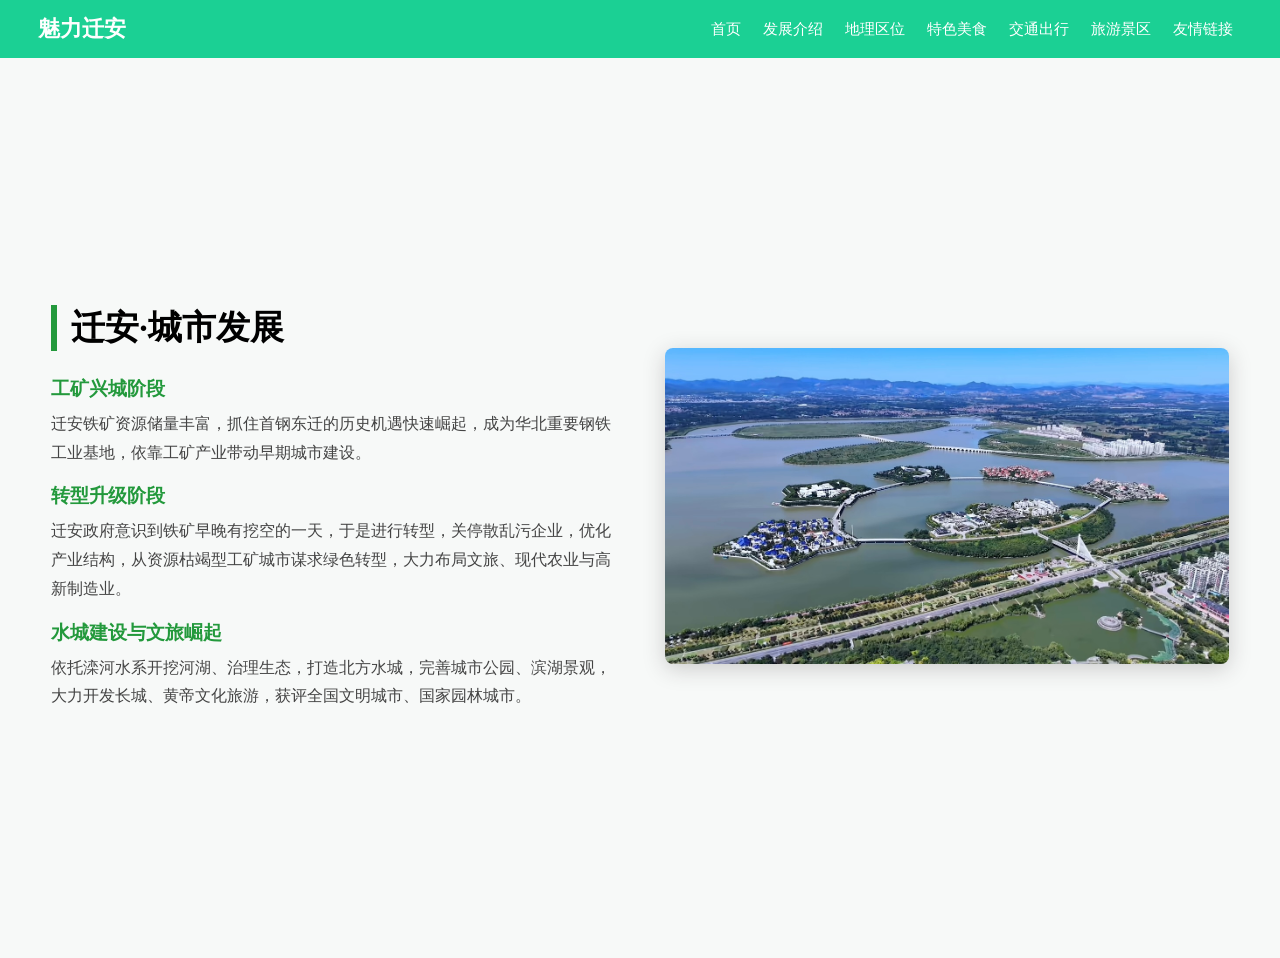
<file: index2.html>
<!DOCTYPE html>
<html lang="zh-CN">
<head>
    <meta charset="UTF-8">
    <meta name="viewport" content="width=device-width, initial-scale=1.0">
    <title>这么近 那么美 周末到河北</title>
    <link rel="stylesheet" href="css/style.css">
</head>
<body>
    <header class="top-nav">
        <div class="nav-wrap">
            <div class="nav-left">
                <i></i>魅力迁安
            </div>
            <div class="nav-right">
                <a href="index.html">首页</a>
                <a href="#">发展介绍</a>
                <a href="index3.html">地理区位</a>
                <a href="index4.html">特色美食</a>
                <a href="index5.html">交通出行</a>
                <a href="index6.html">旅游景区</a>
                <a href="index7.html">友情链接</a>
            </div>
        </div>
    </header>
	<section id="develop" class="develop-wrap">
	    <div class="develop-container">
	        <div class="develop-text">
	            <h2>迁安·城市发展</h2>
	            <h3>工矿兴城阶段</h3>
	            <p>迁安铁矿资源储量丰富，抓住首钢东迁的历史机遇快速崛起，成为华北重要钢铁工业基地，依靠工矿产业带动早期城市建设。</p>
	            <h3>转型升级阶段</h3>
	            <p>迁安政府意识到铁矿早晚有挖空的一天，于是进行转型，关停散乱污企业，优化产业结构，从资源枯竭型工矿城市谋求绿色转型，大力布局文旅、现代农业与高新制造业。</p>
	            <h3>水城建设与文旅崛起</h3>
	            <p>依托滦河水系开挖河湖、治理生态，打造北方水城，完善城市公园、滨湖景观，大力开发长城、黄帝文化旅游，获评全国文明城市、国家园林城市。</p>
	        </div>
	        <div class="develop-img">
	            <img src="img/IMG_4808(20260605-172257).PNG" alt="迁安城市发展实拍">
	        </div>
	    </div>
	</section>
</body>
</html>
</file>
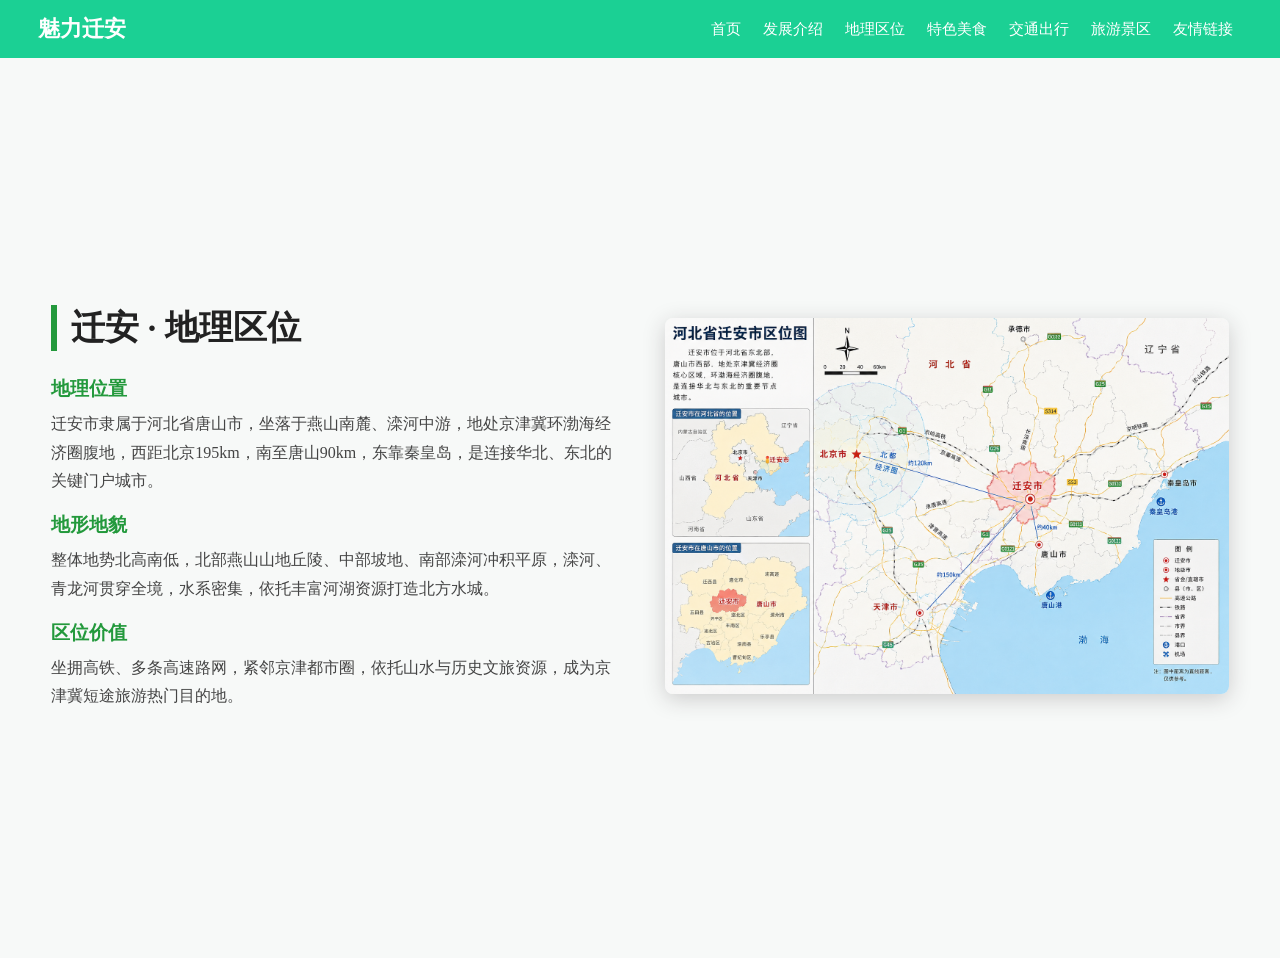
<file: index3.html>
<!DOCTYPE html>
<html lang="zh-CN">
<head>
    <meta charset="UTF-8">
    <meta name="viewport" content="width=device-width, initial-scale=1.0">
    <title>这么近 那么美 周末到河北</title>
    <link rel="stylesheet" href="css/style.css">
</head>
<body>
    <header class="top-nav">
        <div class="nav-wrap">
            <div class="nav-left">
                <i></i>魅力迁安
            </div>
            <div class="nav-right">
                <a href="index.html">首页</a>
                <a href="index2.html">发展介绍</a>
                <a href="#">地理区位</a>
                <a href="index4.html">特色美食</a>
                <a href="index5.html">交通出行</a>
                <a href="index6.html">旅游景区</a>
                <a href="index7.html">友情链接</a>
            </div>
        </div>
    </header>
	<section id="dili" class="dili-wrap">
	    <div class="dili-container">
	        <div class="dili-textbox">
	            <h2>迁安 · 地理区位</h2>
	            <h3>地理位置</h3>
	            <p>迁安市隶属于河北省唐山市，坐落于燕山南麓、滦河中游，地处京津冀环渤海经济圈腹地，西距北京195km，南至唐山90km，东靠秦皇岛，是连接华北、东北的关键门户城市。</p>
	            <h3>地形地貌</h3>
	            <p>整体地势北高南低，北部燕山山地丘陵、中部坡地、南部滦河冲积平原，滦河、青龙河贯穿全境，水系密集，依托丰富河湖资源打造北方水城。</p>
	            <h3>区位价值</h3>
	            <p>坐拥高铁、多条高速路网，紧邻京津都市圈，依托山水与历史文旅资源，成为京津冀短途旅游热门目的地。</p>
	        </div>
	        <div class="dili-imgbox">
	            <img src="img/E1E824B3-A75E-4300-B63E-849552FF87A6.png" alt="迁安区位图">
	        </div>
	    </div>
	</section>
</body>
</html>
</file>
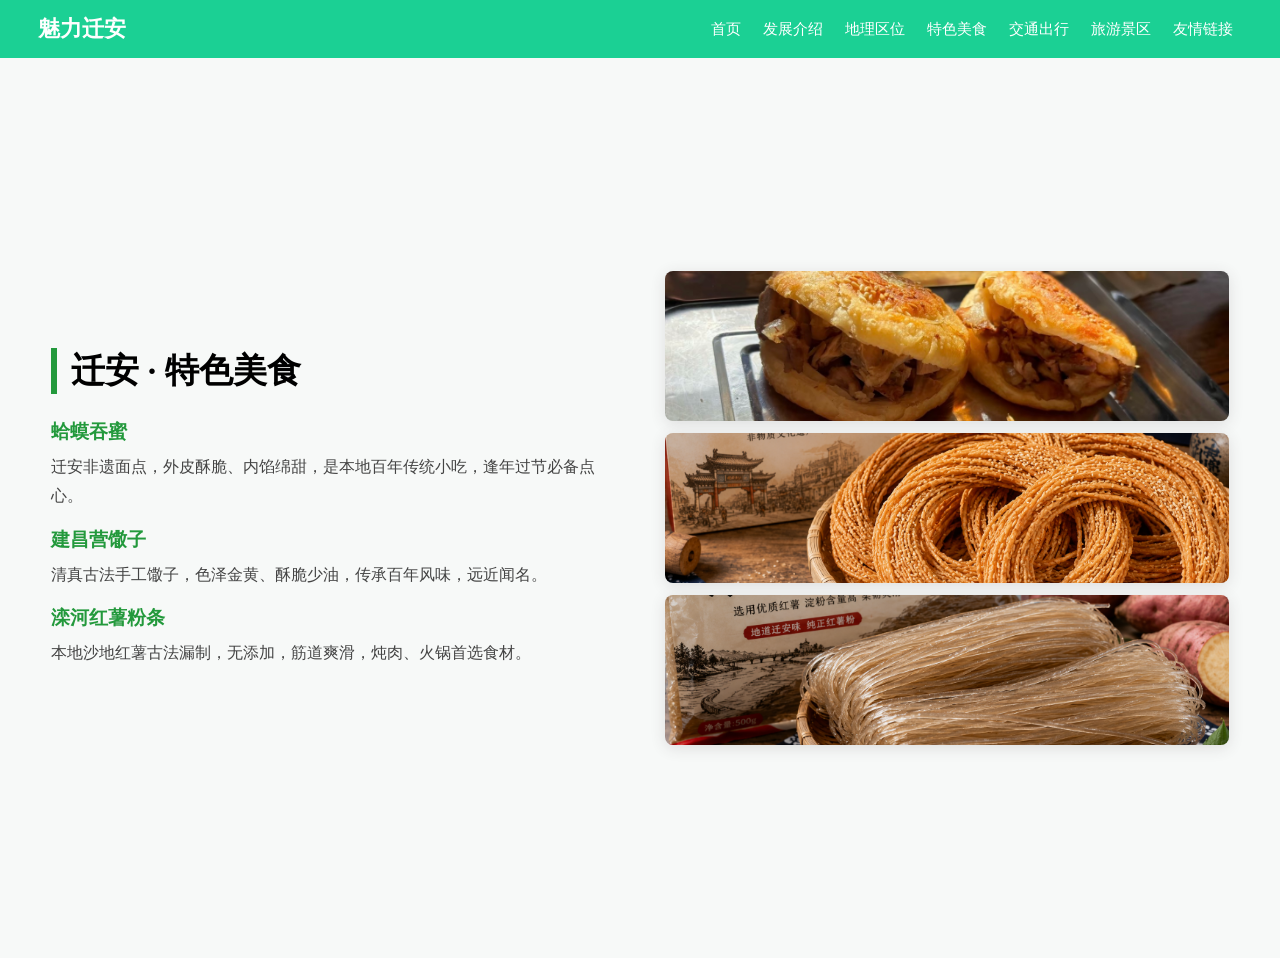
<file: index4.html>
<!DOCTYPE html>
<html lang="zh-CN">
<head>
    <meta charset="UTF-8">
    <meta name="viewport" content="width=device-width, initial-scale=1.0">
    <title>这么近 那么美 周末到河北</title>
    <link rel="stylesheet" href="css/style.css">
</head>
<body>
    <header class="top-nav">
        <div class="nav-wrap">
            <div class="nav-left">
                <i></i>魅力迁安
            </div>
            <div class="nav-right">
                <a href="index.html">首页</a>
                <a href="index2.html">发展介绍</a>
                <a href="index3.html">地理区位</a>
                <a href="#">特色美食</a>
                <a href="index5.html">交通出行</a>
                <a href="index6.html">旅游景区</a>
                <a href="index7.html">友情链接</a>
            </div>
        </div>
    </header>
	<section id="food" class="food-box">
	    <div class="food-container">
	        <div class="food-text">
	            <h2>迁安 · 特色美食</h2>
	            <h3>蛤蟆吞蜜</h3>
	            <p>迁安非遗面点，外皮酥脆、内馅绵甜，是本地百年传统小吃，逢年过节必备点心。</p>
	            <h3>建昌营馓子</h3>
	            <p>清真古法手工馓子，色泽金黄、酥脆少油，传承百年风味，远近闻名。</p>
	            <h3>滦河红薯粉条</h3>
	            <p>本地沙地红薯古法漏制，无添加，筋道爽滑，炖肉、火锅首选食材。</p>
	        </div>
	        <div class="food-pic">
	            <img src="img/IMG_4810(20260605-173229).PNG" alt="蛤蟆吞蜜">
	            <img src="img/A097635E-0263-4981-BCAD-9553896161BA.png" alt="建昌营馓子">
	            <img src="img/017A5EB2-A030-416A-8D1E-1B3F829AD0F6.png" alt="红薯粉条">
	        </div>
	    </div>
	</section>
</body>
</html>
</file>
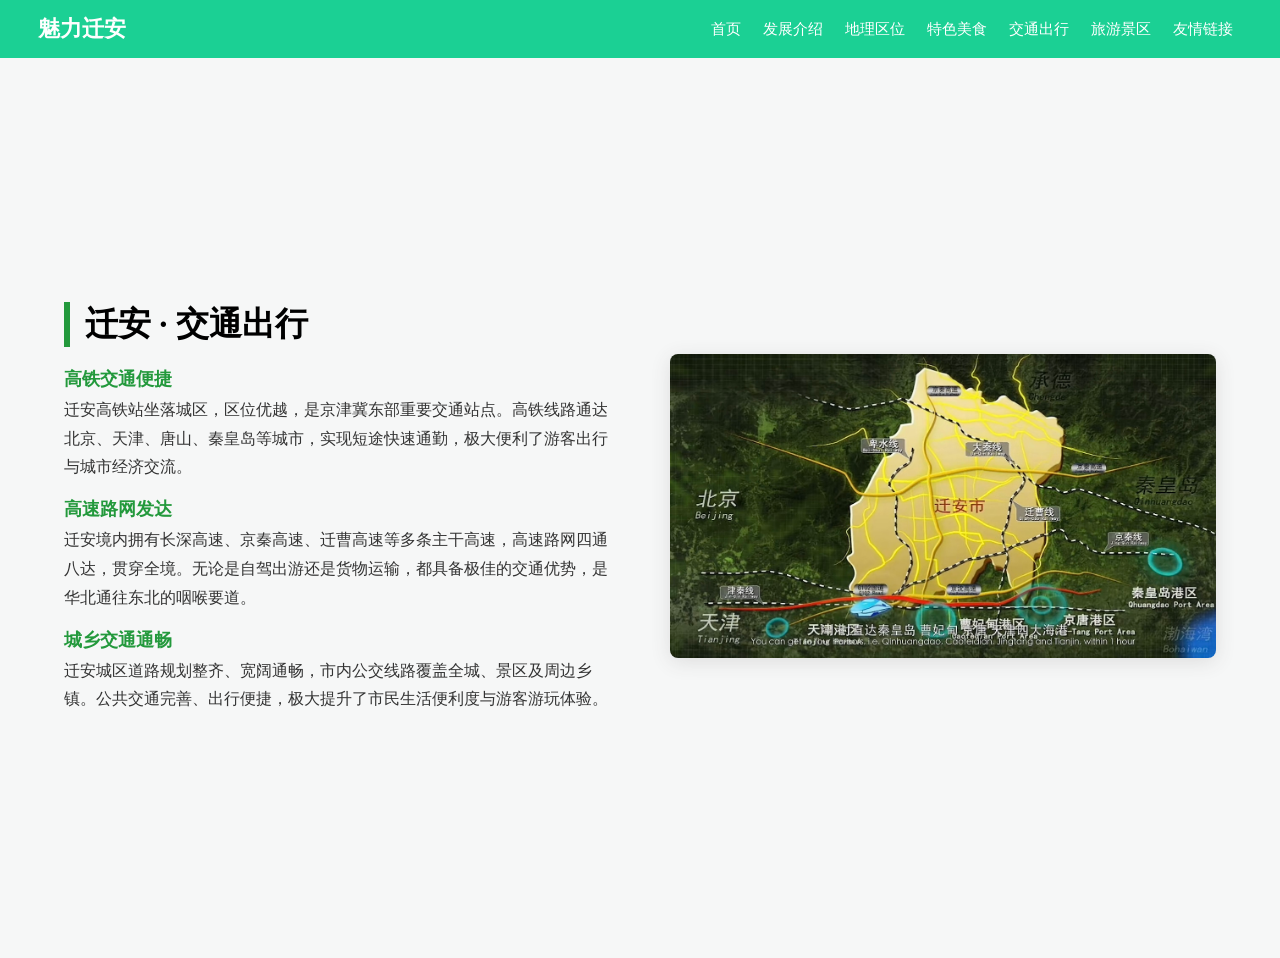
<file: index5.html>
<!DOCTYPE html>
<html lang="zh-CN">
<head>
    <meta charset="UTF-8">
    <meta name="viewport" content="width=device-width, initial-scale=1.0">
    <title>这么近 那么美 周末到河北</title>
    <link rel="stylesheet" href="css/style.css">
</head>
<body>
    <header class="top-nav">
        <div class="nav-wrap">
            <div class="nav-left">
                <i></i>魅力迁安
            </div>
            <div class="nav-right">
                <a href="index.html">首页</a>
                <a href="index2.html">发展介绍</a>
                <a href="index3.html">地理区位</a>
                <a href="index4.html">特色美食</a>
                <a href="#">交通出行</a>
                <a href="index6.html">旅游景区</a>
                <a href="index7.html">友情链接</a>
            </div>
        </div>
    </header>
	<section id="traffic" class="traffic">
	    <div class="traffic-box">
	        <div class="traffic-left">
	            <h2>迁安 · 交通出行</h2>
	            <h3>高铁交通便捷</h3>
	            <p>迁安高铁站坐落城区，区位优越，是京津冀东部重要交通站点。高铁线路通达北京、天津、唐山、秦皇岛等城市，实现短途快速通勤，极大便利了游客出行与城市经济交流。</p>
	
	            <h3>高速路网发达</h3>
	            <p>迁安境内拥有长深高速、京秦高速、迁曹高速等多条主干高速，高速路网四通八达，贯穿全境。无论是自驾出游还是货物运输，都具备极佳的交通优势，是华北通往东北的咽喉要道。</p>
	
	            <h3>城乡交通通畅</h3>
	            <p>迁安城区道路规划整齐、宽阔通畅，市内公交线路覆盖全城、景区及周边乡镇。公共交通完善、出行便捷，极大提升了市民生活便利度与游客游玩体验。</p>
	        </div>
	        <div class="traffic-right">
	            <img src="img/IMG_4817(20260605-175407).PNG" alt="迁安交通">
	        </div>
	    </div>
	</section>
</body>
</html>
</file>
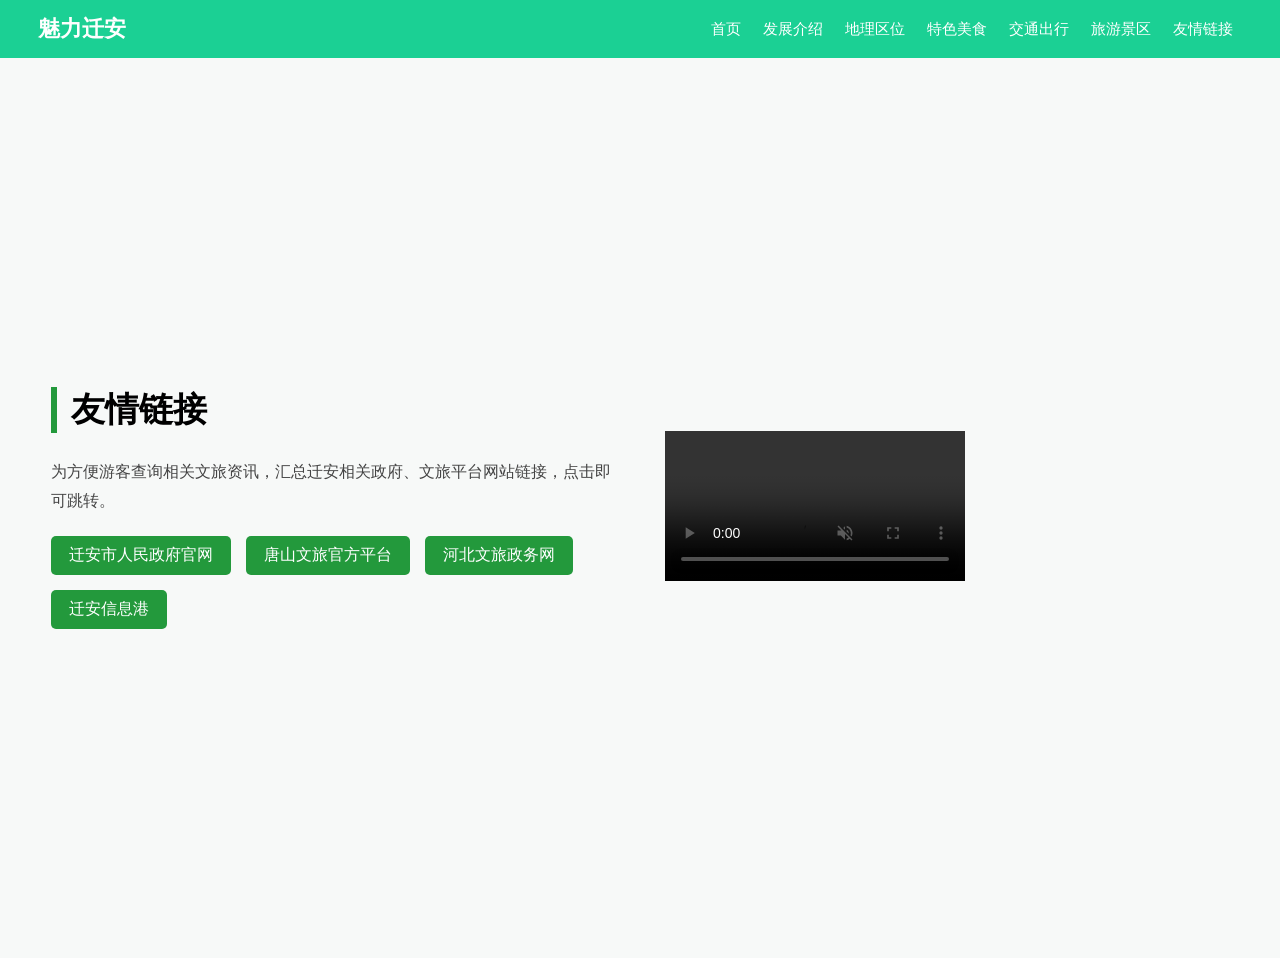
<file: index7.html>
<!DOCTYPE html>
<html lang="zh-CN">
<head>
    <meta charset="UTF-8">
    <meta name="viewport" content="width=device-width, initial-scale=1.0">
    <title>这么近 那么美 周末到河北</title>
    <link rel="stylesheet" href="css/style.css">
</head>
<body>
    <header class="top-nav">
        <div class="nav-wrap">
            <div class="nav-left">
                <i></i>魅力迁安
            </div>
            <div class="nav-right">
                <a href="index.html">首页</a>
                <a href="index2.html">发展介绍</a>
                <a href="index3.html">地理区位</a>
                <a href="index4.html">特色美食</a>
                <a href="index5.html">交通出行</a>
                <a href="index6.html">旅游景区</a>
                <a href="#">友情链接</a>
            </div>
        </div>
    </header>
	<section id="link" class="link-wrap">
	    <div class="link-container">
	        <div class="link-text">
	            <h2>友情链接</h2>
	            <p>为方便游客查询相关文旅资讯，汇总迁安相关政府、文旅平台网站链接，点击即可跳转。</p>
	            <div class="link-list">
	                <a href="http://www.qianan.gov.cn" target="_blank">迁安市人民政府官网</a>
	                <a href="https://whgdhlyj.tangshan.gov.cn" target="_blank">唐山文旅官方平台</a>
	                <a href="https://whly.hebei.gov.cn" target="_blank">河北文旅政务网</a>
	                <a href="https://www.qa114.com/" target="_blank">迁安信息港</a>
	            </div>
	        </div>
	        <div class="link-img">
	            <video src="img/d30a4083638da1b510b15c528bc8b237.MP4"autoplay muted controls></video>
	        </div>
	    </div>
	</section>
</body>
</html>
</file>
<file: css/style.css>
*{
    margin:0;
    padding:0;
    list-style:none;
    text-decoration:none;
    box-sizing:border-box;
}

.top-nav{
    background-color:#1bd094; 
    width:100%;
}
.nav-wrap{
    width:94%;
    margin:0 auto;
    display:flex;
    justify-content:space-between;
    align-items:center;
    padding:14px 0;
}
.nav-left{
    font-size:22px;
    color:#ffffff;
    font-weight:bold;
}
.nav-right a{
    color:#fff;
    margin:0 9px;
    font-size:15px;
}
.nav-right a:hover{
    color:#ffe670;
}

.banner{
    height: calc(100vh - 52px);
    width: 100%;
    background: linear-gradient(rgba(0,30,10,0.3),rgba(0,30,10,0.3)),url("../img/IMG_4798(20260605-150127).jpg") center/cover no-repeat;
    display: flex;
    flex-direction: column;
    justify-content: center;
    align-items: center;
    color:#ffffff;
}
.banner h1{
    font-size:56px;
    margin-bottom:12px;
}
.banner p{
    font-size:18px;
}

.develop-wrap{
    width:100%;
    height:100vh; 
    background:#f7f9f8;
    display:flex;
    align-items:center;
}
.develop-container{
    width:92%;
    margin:0 auto;
    display:flex;
    gap:50px;
    align-items:center;
}
.develop-text{
    flex:1;
}
.develop-text h2{
    font-size:34px;
    border-left:6px solid #23993c;
    padding-left:14px;
    margin-bottom:25px;
	
}
.develop-text h3{
    color:#23993c;
    margin:16px 0 8px;
    font-size:19px;
}
.develop-text p{
    line-height:1.8;
    font-size:16px;
    color:#444;
}
.develop-img{
    flex:1;
}
.develop-img img{
    width:100%;
    border-radius:8px;
    box-shadow:0 5px 22px #cccccc;
}

@media(max-width:768px){
    .develop-container{
        flex-direction:column;
        padding:30px 0;
    }
    .develop-wrap{
        height:auto;
    }
}

.dili-wrap{
    width:100%;
    height:100vh; 
    background:#f7f9f8;
    display:flex;
	align-items: center;
}
.dili-container{
    width:92%;
    margin:0 auto;
    display:flex;
    gap:50px;
    align-items:center;
}
.dili-textbox{
    flex:1;
}
.dili-textbox h2{
    font-size:34px;
    border-left:6px solid #23993c;
    padding-left:14px;
    margin-bottom:25px;
    color:#222;
}
.dili-textbox h3{
    color:#23993c;
    margin:16px 0 8px;
    font-size:19px;
}
.dili-textbox p{
    line-height:1.8;
    font-size:16px;
    color:#444;
}
.dili-imgbox{
    flex:1;
}
.dili-imgbox img{
    width:100%;
    border-radius:8px;
    box-shadow:0 5px 22px #cccccc;
}

@media(max-width:768px){
    .dili-container{
        flex-direction:column;
        padding:30px 0;
    }
    .dili-wrap{
        height:auto; 
    }
}
.food-box{
    width:100%;
    height:100vh;
    background:#f7f9f8;
    display:flex;
    align-items:center;
}
.food-container{
    width:92%;
    margin:0 auto;
    display:flex;
    gap:50px;
    align-items:center;
}
.food-text{
    flex:1;
}
.food-text h2{
    font-size:34px;
    border-left:6px solid #23993c;
    padding-left:14px;
    margin-bottom:25px;
	
}
.food-text h3{
    color:#23993c;
    margin:16px 0 8px;
    font-size:19px;
}
.food-text p{
    line-height:1.8;
    font-size:16px;
    color:#444;
}
.food-pic{
    flex:1;
    display:flex;
    flex-direction:column;
    gap:12px;
}
.food-pic img{
    width:100%;
    height:150px;
    object-fit:cover;
    border-radius:8px;
    box-shadow:0 3px 15px #ddd;
}

@media(max-width:768px){
    .food-container{
        flex-direction:column;
        padding:30px 0;
    }
    .food-box{
        height:auto;
    }
}
.traffic{
    width: 100%;
    height: 100vh;
    background-color: #f6f7f7;
    display: flex;
    align-items: center;
}
.traffic-box{
    width: 90%;
    margin: 0 auto;
    display: flex;
    justify-content: space-between;
    align-items: center;
    gap: 60px;
}
.traffic-left{
    width: 50%;
}
.traffic-left h2{
    font-size: 33px;
    border-left:6px solid #23993c;
    padding-left:15px;
    margin-bottom:20px;
	
}
.traffic-left h3{
    color:#23993c;
    margin:15px 0 5px;
    font-size:18px;
}
.traffic-left p{
    font-size:16px;
    line-height:1.8;
    color:#333;
}
.traffic-right{
    width: 50%;
}
.traffic-right img{
    width:100%;
    border-radius:8px;
    box-shadow:0 4px 20px #ddd;
}

@media(max-width:768px){
    .traffic{
        height:auto;
        padding:50px 0;
    }
    .traffic-box{
        flex-direction:column;
    }
    .traffic-left,.traffic-right{
        width:100%;
    }
}
.jingqu{
    width: 100%;
    height: 100vh;
    background-color: #f6f7f7;
    display: flex;
    align-items: center;
}
.jingqu-main{
    width: 90%;
    margin: 0 auto;
    display: flex;
    align-items: center;
    gap: 60px;
}
.jingqu-left{
    width: 50%;
}
.jingqu-left h2{
    font-size: 33px;
    border-left: 6px solid #23993c;
    padding-left: 15px;
    margin-bottom: 20px;
	
}
.jingqu-left h3{
    color: #23993c;
    font-size: 18px;
    margin: 15px 0 6px;
}
.jingqu-left p{
    font-size: 16px;
    line-height: 1.8;
    color: #333;
}
.jingqu-right{
    flex:1;
    display:flex;
    flex-direction:column;
    gap:12px;
}
.jingqu-right img{
    width:100%;
    height:150px;
    object-fit:cover;
    border-radius:8px;
    box-shadow:0 3px 15px #ddd;
}

@media(max-width:768px){
    .jingqu{
        height: auto;
        padding: 60px 0;
    }
    .jingqu-main{
        flex-direction: column;
    }
    .jingqu-left,.jingqu-right{
        width: 100%;
    }
}
.link-wrap{
    width:100%;
    height:100vh;
    background:#f7f9f8;
    display:flex;
    align-items:center;
}
.link-container{
    width:92%;
    margin:0 auto;
    display:flex;
    gap:50px;
    align-items:center;
}
.link-text{
    flex:1;
}
.link-text h2{
    font-size:34px;
    border-left:6px solid #23993c;
    padding-left:14px;
    margin-bottom:25px;
	
}
.link-text p{
    line-height:1.8;
    font-size:16px;
    color:#444;
    margin-bottom:20px;
}
.link-list{
    display:flex;
    flex-wrap:wrap;
    gap:15px;
}
.link-list a{
    padding:9px 18px;
    background:#23993c;
    color:#fff;
    text-decoration:none;
    border-radius:5px;
    transition:0.3s;
}
.link-list a:hover{
    background:#1e8334;
}
.link-img{
    flex:1;
}
.link-img img{
    width:100%;
    border-radius:8px;
    box-shadow:0 5px 22px #ccc;
}

@media(max-width:768px){
    .link-container{
        flex-direction:column;
        padding:30px 0;
    }
    .link-wrap{
        height:auto;
    }
}
</file>
